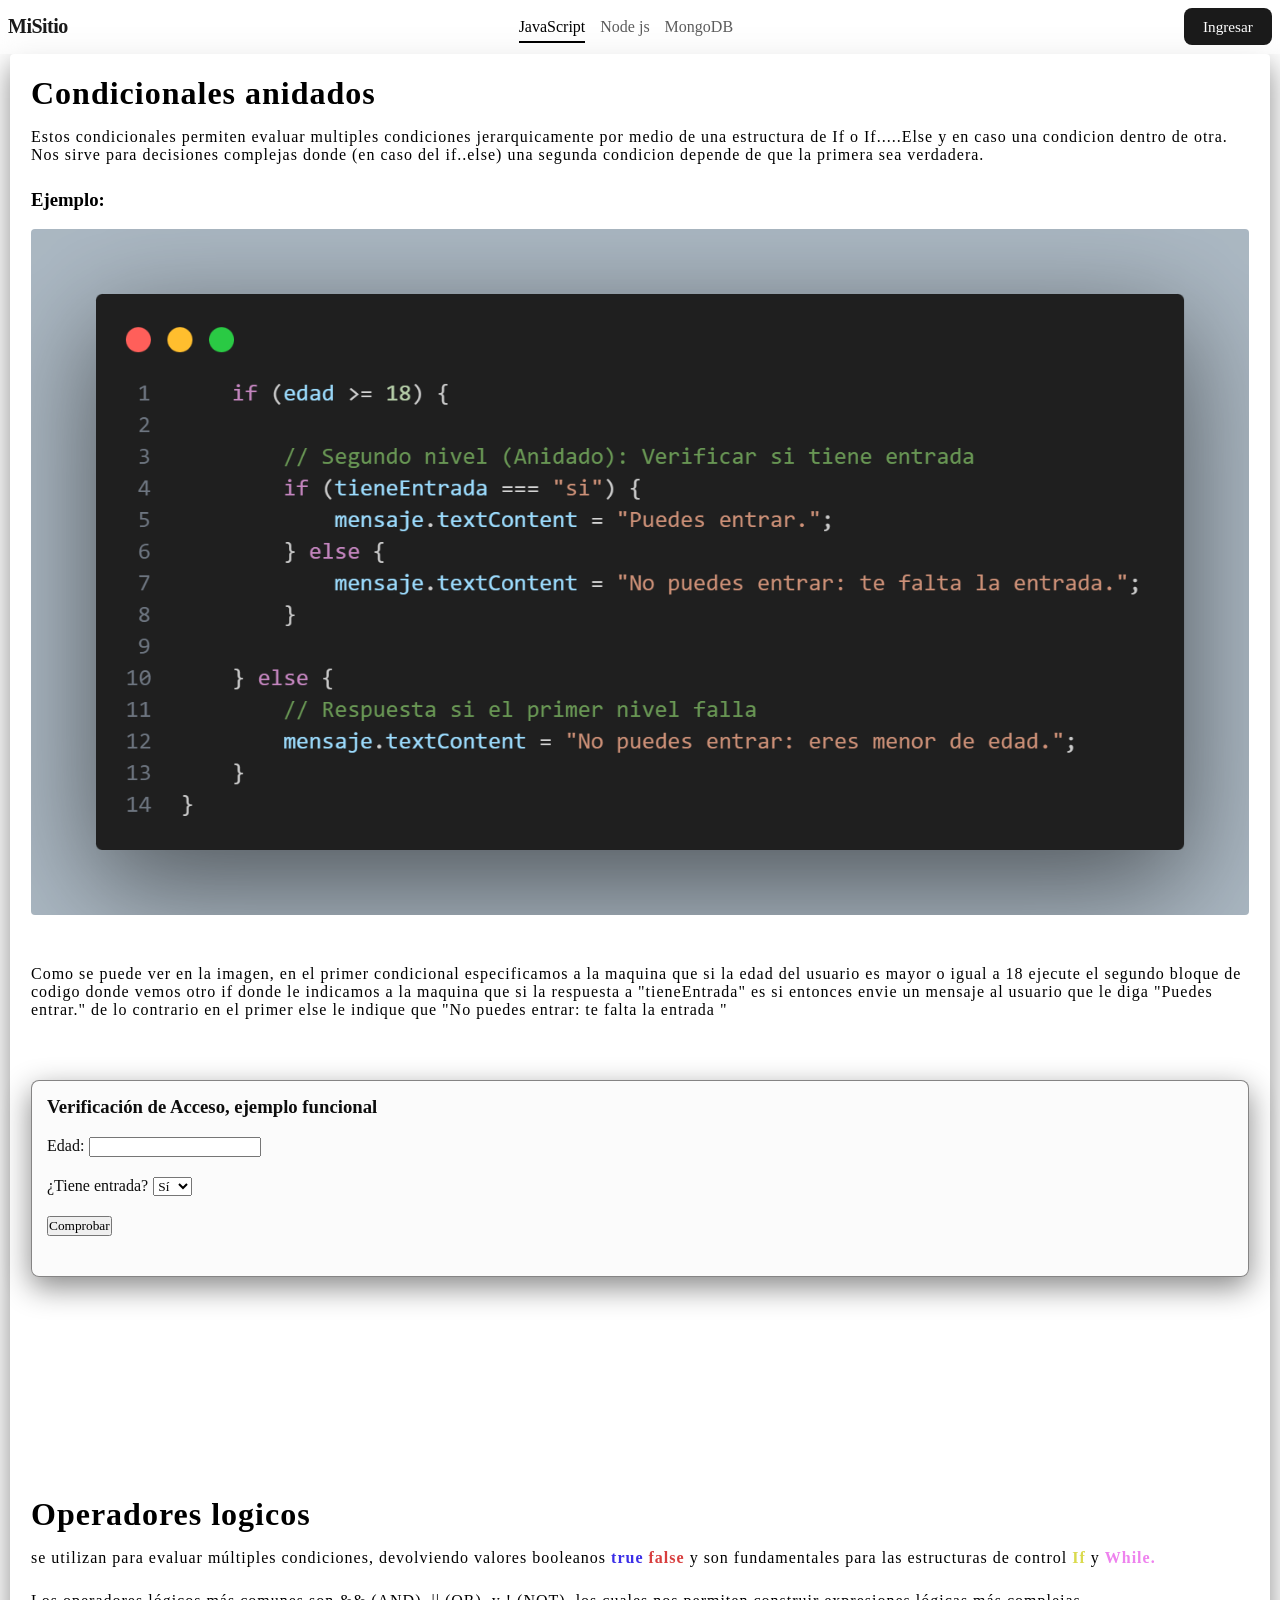
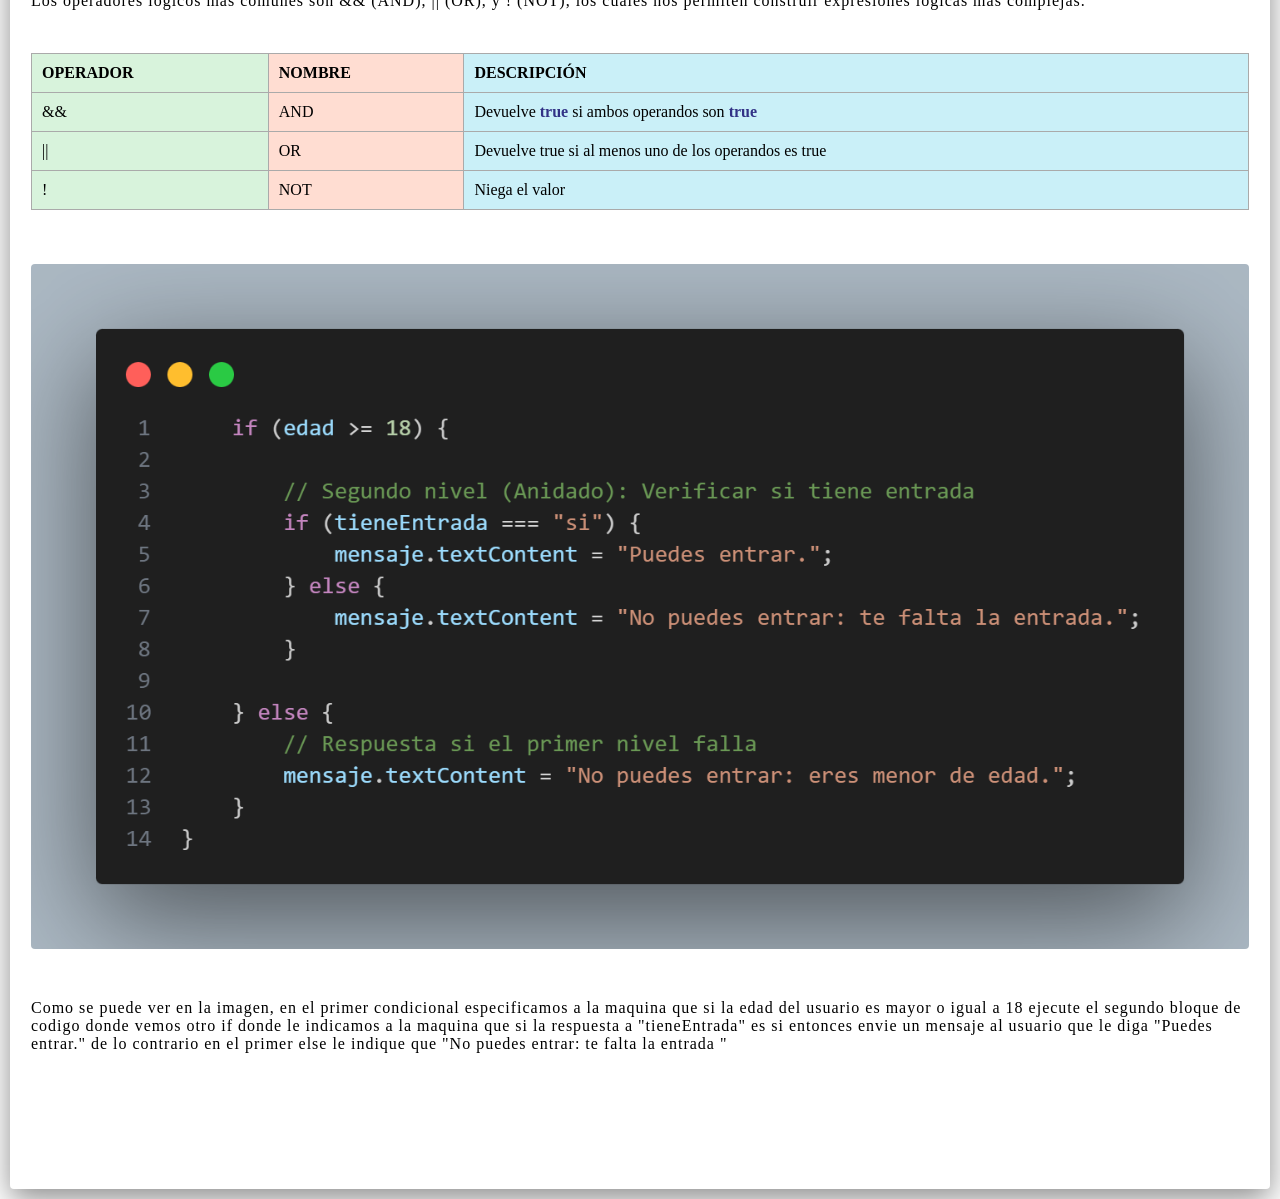
<file: index.html>
<!DOCTYPE html>
<html lang="en">
<head>
    <meta charset="UTF-8">
    <meta name="viewport" content="width=device-width, initial-scale=1.0">
    <title>JavaScript</title>
    <link rel="stylesheet" href="css/index.css">
</head>
<body>
    <nav class="navbar">
        <div class="nav-logo">
            <a href="index.html">MiSitio</a>
        </div>

        <ul class="nav-links">
            <li><a href="index.html" class="active">JavaScript</a></li>
            <li><a href="pages/Nodejs.html">Node js</a></li>
            <li><a href="pages/MongoDB.html">MongoDB</a></li>
        </ul>

        <div class="nav-actions">
            <a href="#" class="btn-nav">Ingresar</a>
        </div>
    </nav>



    
    <div class="contenedor-principal">
        <div class="condiconal-anidado">
            <h1>Condicionales anidados</h1>
            <p>Estos condicionales permiten evaluar multiples condiciones jerarquicamente por medio de una estructura de If o If.....Else y en caso una condicion dentro de otra. Nos sirve para decisiones complejas donde (en caso del if..else) una segunda condicion depende de que la primera sea verdadera.</p>
            <h3>Ejemplo:</h3>
        </div>

        <div class="contenedor-imagen">
            <img src="img/code.png" alt="">
            <p>Como se puede ver en la imagen, en el primer condicional especificamos a la maquina que si la edad del usuario es mayor o igual a 18 ejecute el segundo bloque de codigo donde vemos otro if donde le indicamos a la maquina que si la respuesta a "tieneEntrada" es si entonces envie un mensaje al usuario que le diga "Puedes entrar." de lo contrario en el primer else le indique que "No puedes entrar: te falta la entrada "</p>
        </div>
        <br><br>





        <div class="ejemplo-condicional-anidado">
        <h3>Verificación de Acceso, ejemplo funcional</h3>
        
        <label for="edad">Edad:</label>
        <input type="number" id="edad">
        <br><br>

        <label for="ticket">¿Tiene entrada?</label>
        <select id="ticket">
            <option value="si">Sí</option>
            <option value="no">No</option>
        </select>
        <br><br>

        <button onclick="verificar()">Comprobar</button>

        <p id="mensaje"></p>
        </div>

    





        
        <div class="operadores-logicos">
            <h1>Operadores logicos</h1>
            <p>se utilizan para evaluar múltiples condiciones, devolviendo valores booleanos  <b  style="color: rgb(58, 46, 231);">true</b><b style="color: rgb(216, 63, 63);"> false</b> y son fundamentales para las estructuras de control <b style="color: rgb(218, 218, 77);">If</b> y <b style="color: violet;">While.</b></p>
            <p>Los operadores lógicos más comunes son && (AND), || (OR), y ! (NOT), los cuales nos permiten construir expresiones lógicas más complejas.</p>
            <br>



            
            <div class="tabla-operadores-logicos">
                <table style="border-collapse: collapse; width: 100%; font-family: Arial, sans-serif; font-size: 16px;">
                <!-- Definir estilos por columna -->
                <colgroup>
                <col style="background-color: #D8F3DC; font-weight: bold;" />
                <col style="background-color: #FFDDD2;" />
                <col style="background-color: #CAF0F8;" />
                </colgroup>
                <!-- Encabezado de la tabla -->
                <thead>
                <tr>
                <th style="border: 1px solid #aaa; padding: 10px; text-align: left;">OPERADOR</th>
                <th style="border: 1px solid #aaa; padding: 10px; text-align: left;">NOMBRE</th>
                <th style="border: 1px solid #aaa; padding: 10px; text-align: left;">DESCRIPCIÓN</th>
                </tr>
                </thead>
                <!-- Cuerpo de la tabla -->
                <tbody>
                <tr>
                <td style="border: 1px solid #aaa; padding: 10px;">&&</td>
                <td style="border: 1px solid #aaa; padding: 10px;">AND</td>
                <td style="border: 1px solid #aaa; padding: 10px;">Devuelve <b style="color: rgb(50, 50, 134);">true </b>si ambos operandos son <b style="color: rgb(50, 50, 134);">true </b></td>
                </tr>
                <tr>
                <td style="border: 1px solid #aaa; padding: 10px;">||</td>
                <td style="border: 1px solid #aaa; padding: 10px;">OR</td>
                <td style="border: 1px solid #aaa; padding: 10px;">Devuelve true si al menos uno de los operandos es true</td>
                </tr>
                <tr>
                <td style="border: 1px solid #aaa; padding: 10px;">!</td>
                <td style="border: 1px solid #aaa; padding: 10px;">NOT</td>
                <td style="border: 1px solid #aaa; padding: 10px;">Niega el valor</td>
                </tr>
                </tbody>
                </table>
            </div>
            <br><br><br>
        </div>




        <div class="contenedor-imagen">
            <img src="img/code.png" alt="">
            <p>Como se puede ver en la imagen, en el primer condicional especificamos a la maquina que si la edad del usuario es mayor o igual a 18 ejecute el segundo bloque de codigo donde vemos otro if donde le indicamos a la maquina que si la respuesta a "tieneEntrada" es si entonces envie un mensaje al usuario que le diga "Puedes entrar." de lo contrario en el primer else le indique que "No puedes entrar: te falta la entrada "</p>
        </div>


        <br>
        <br>
        <br>
        <br>
        <br>
        













    </div>
    
    <script src="js/index.js"></script>
</body>
</html>
</file>
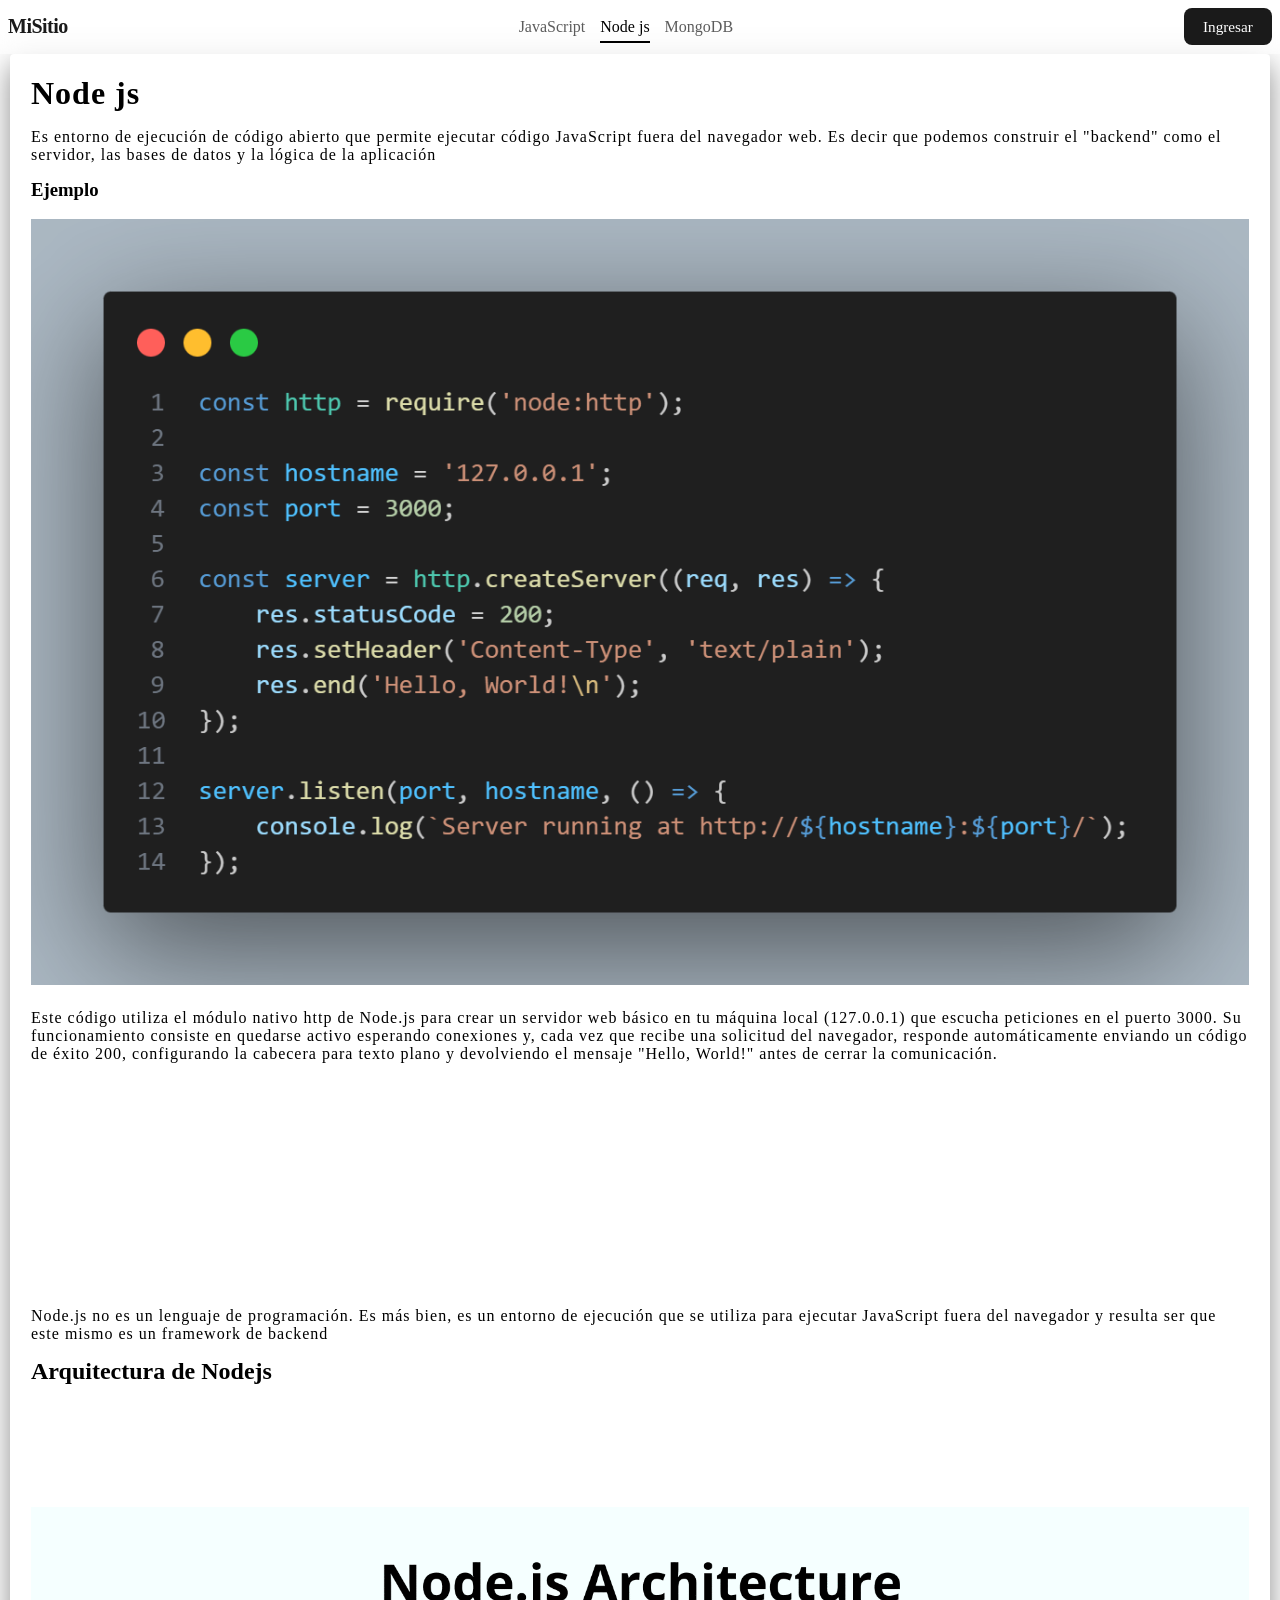
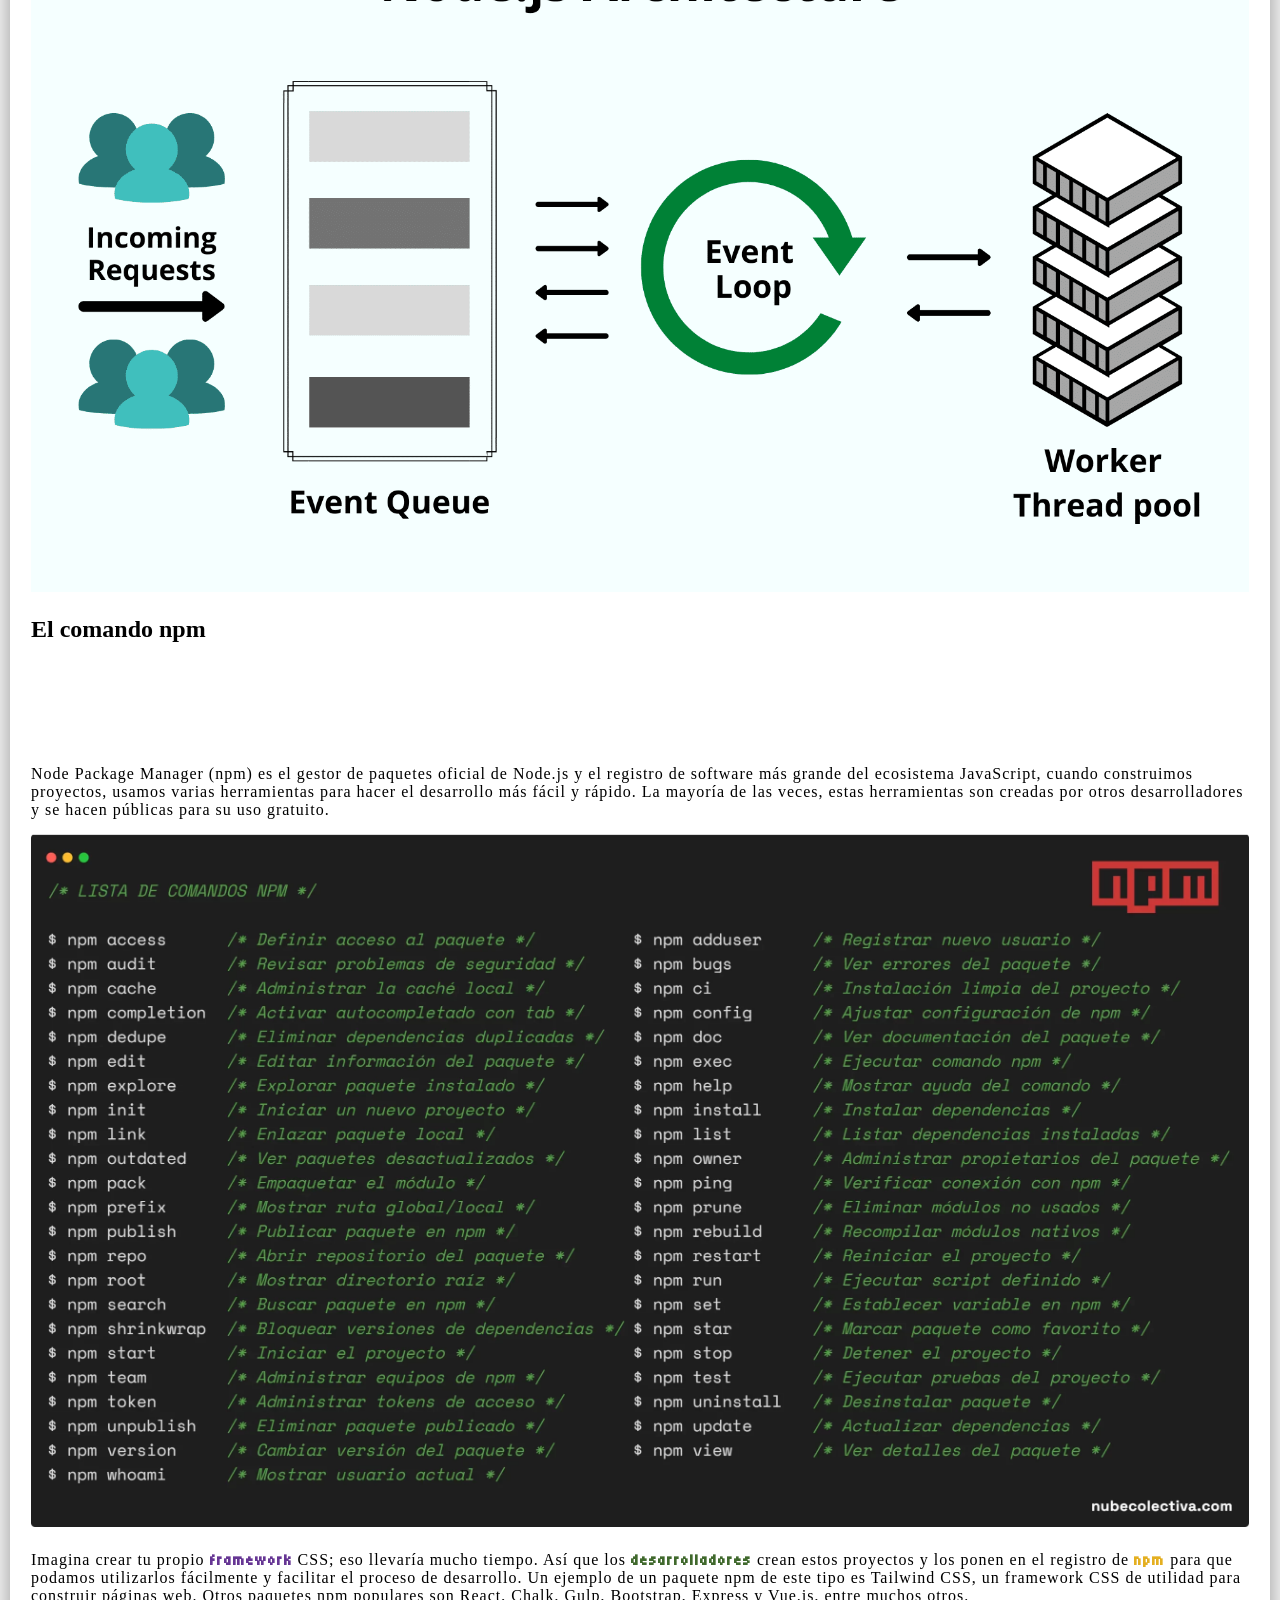
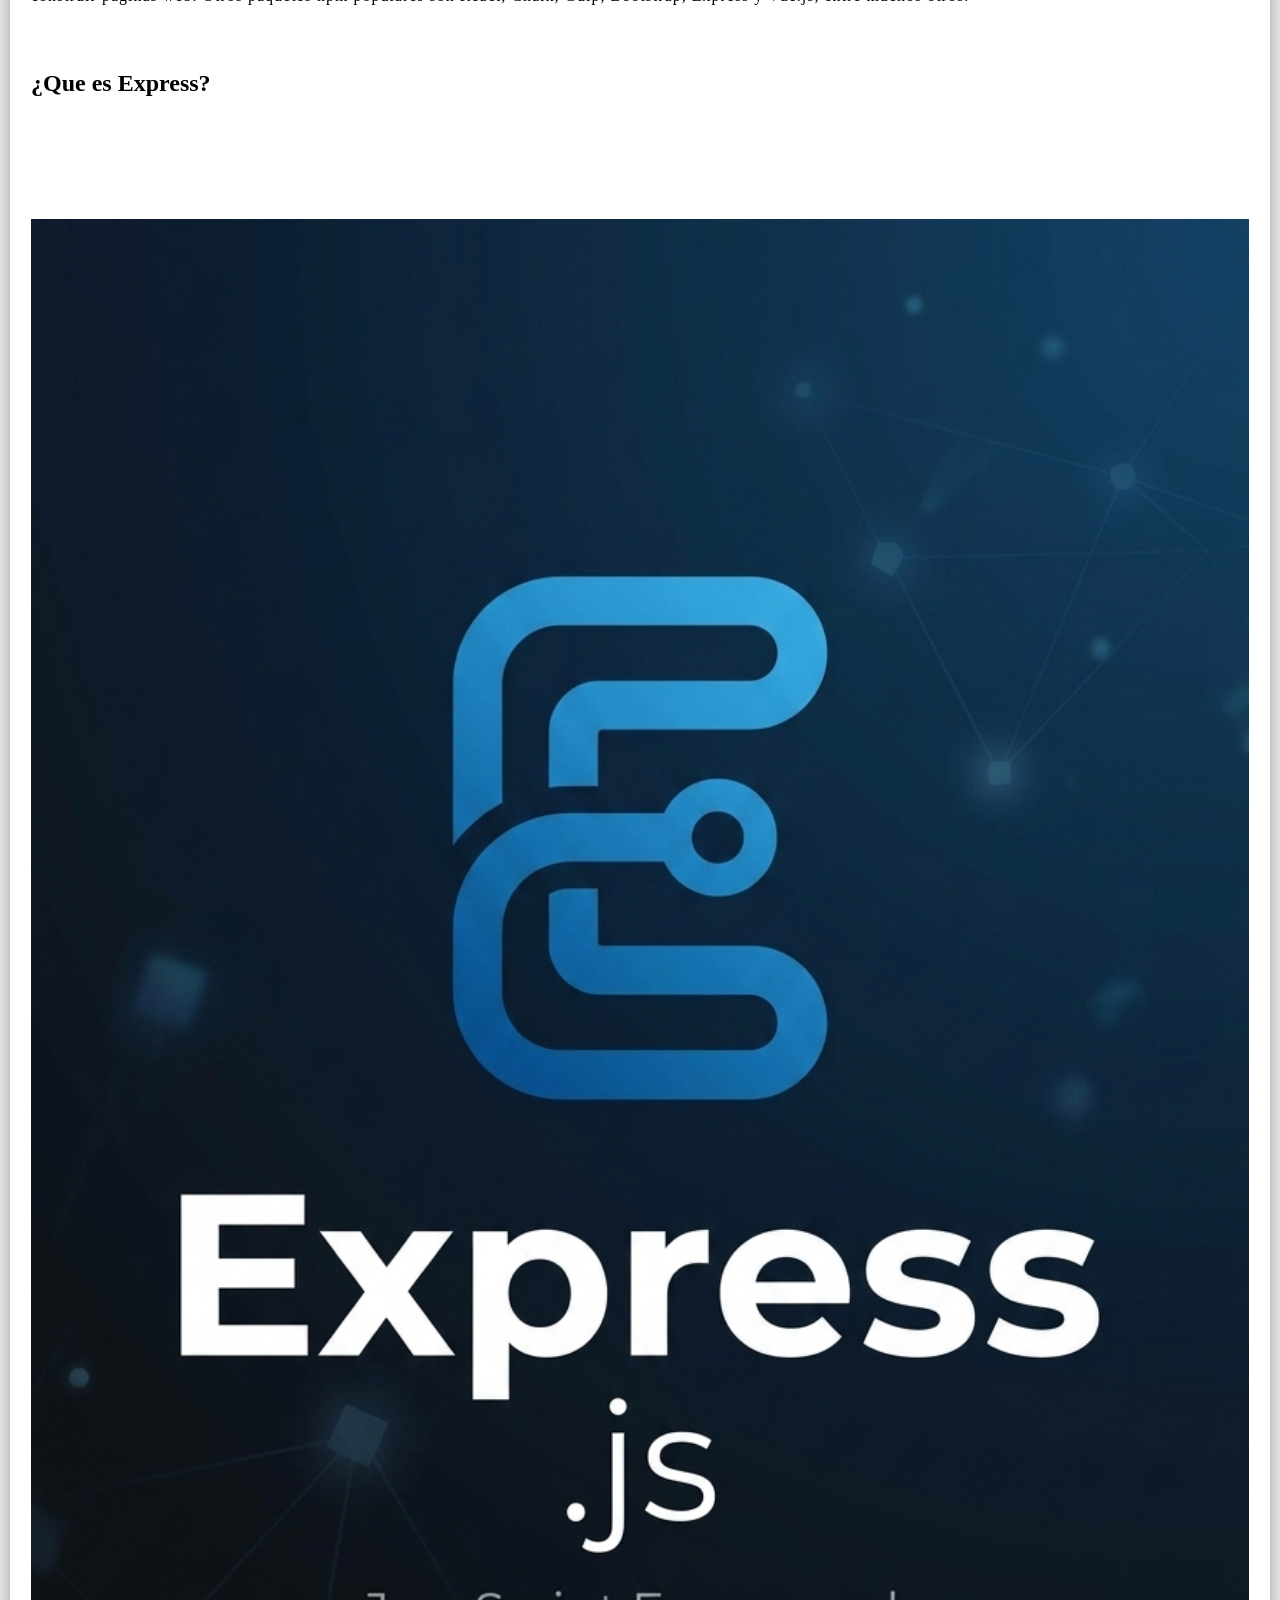
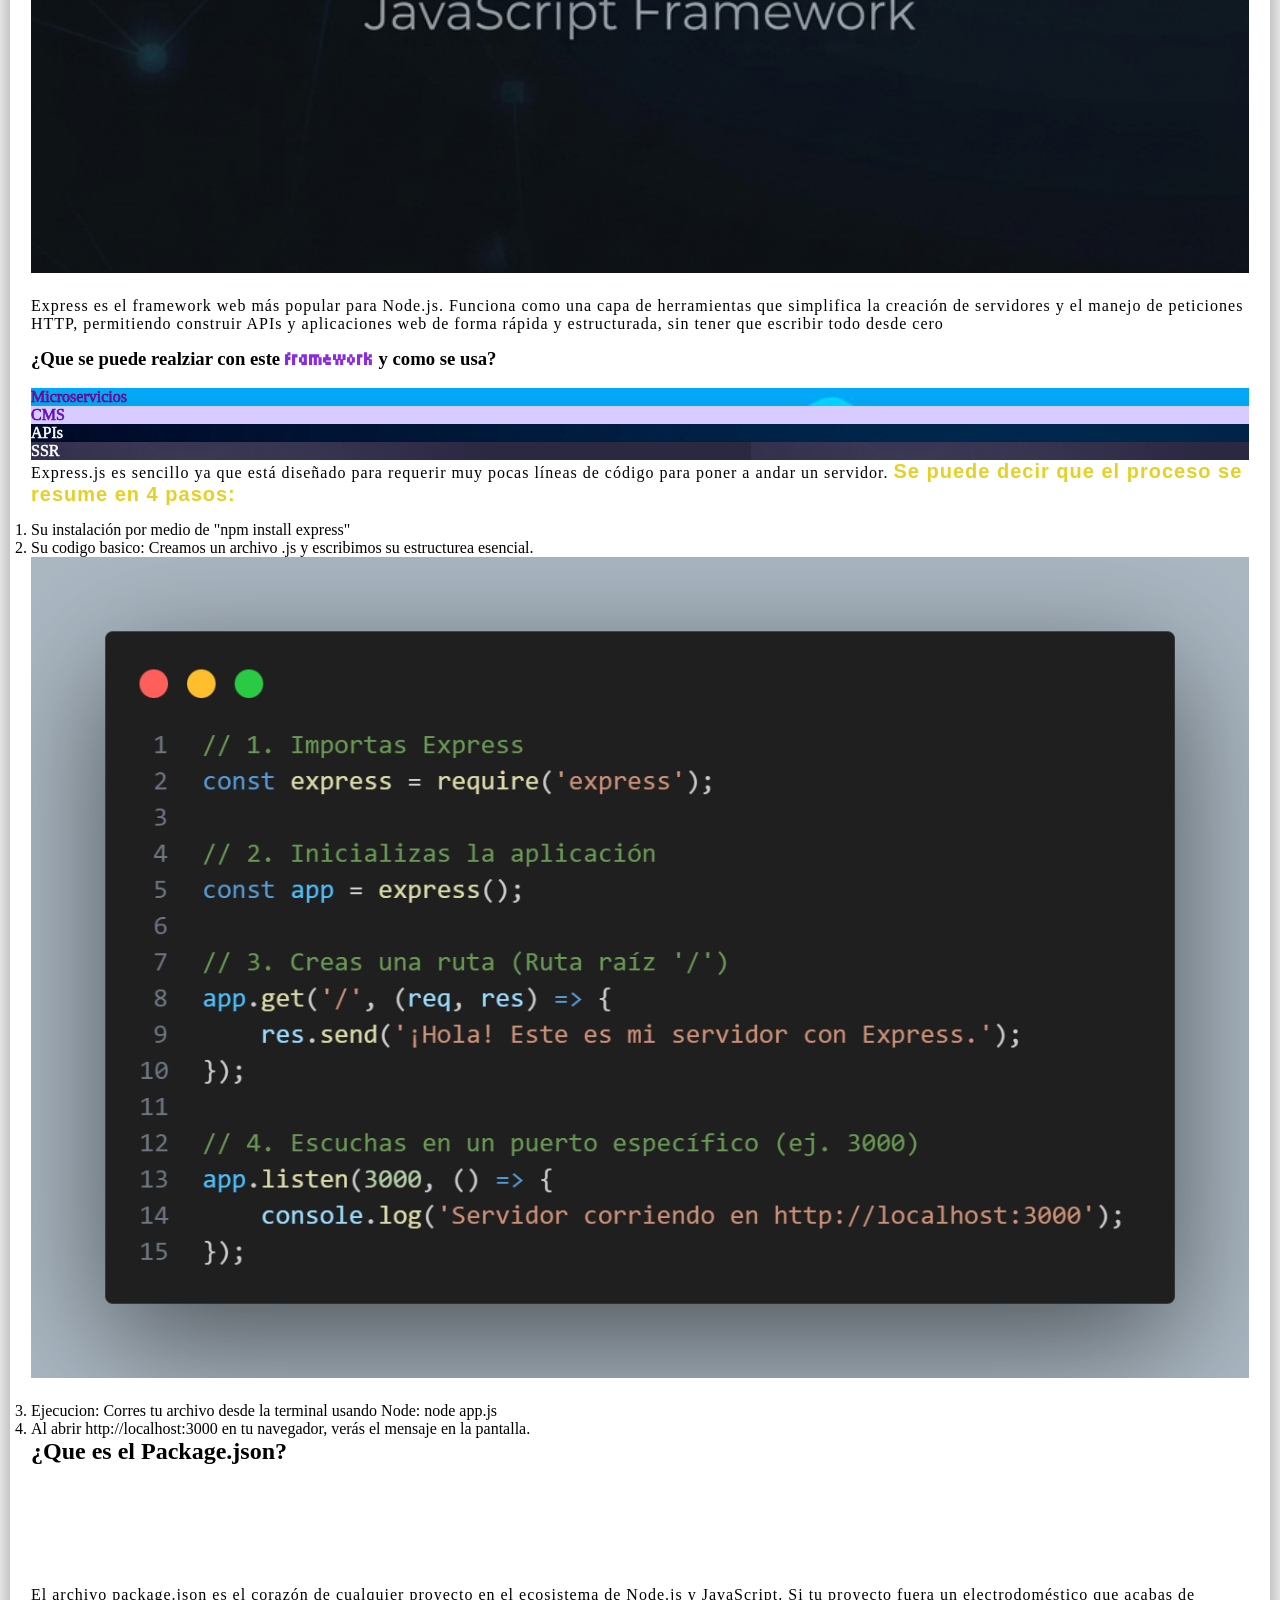
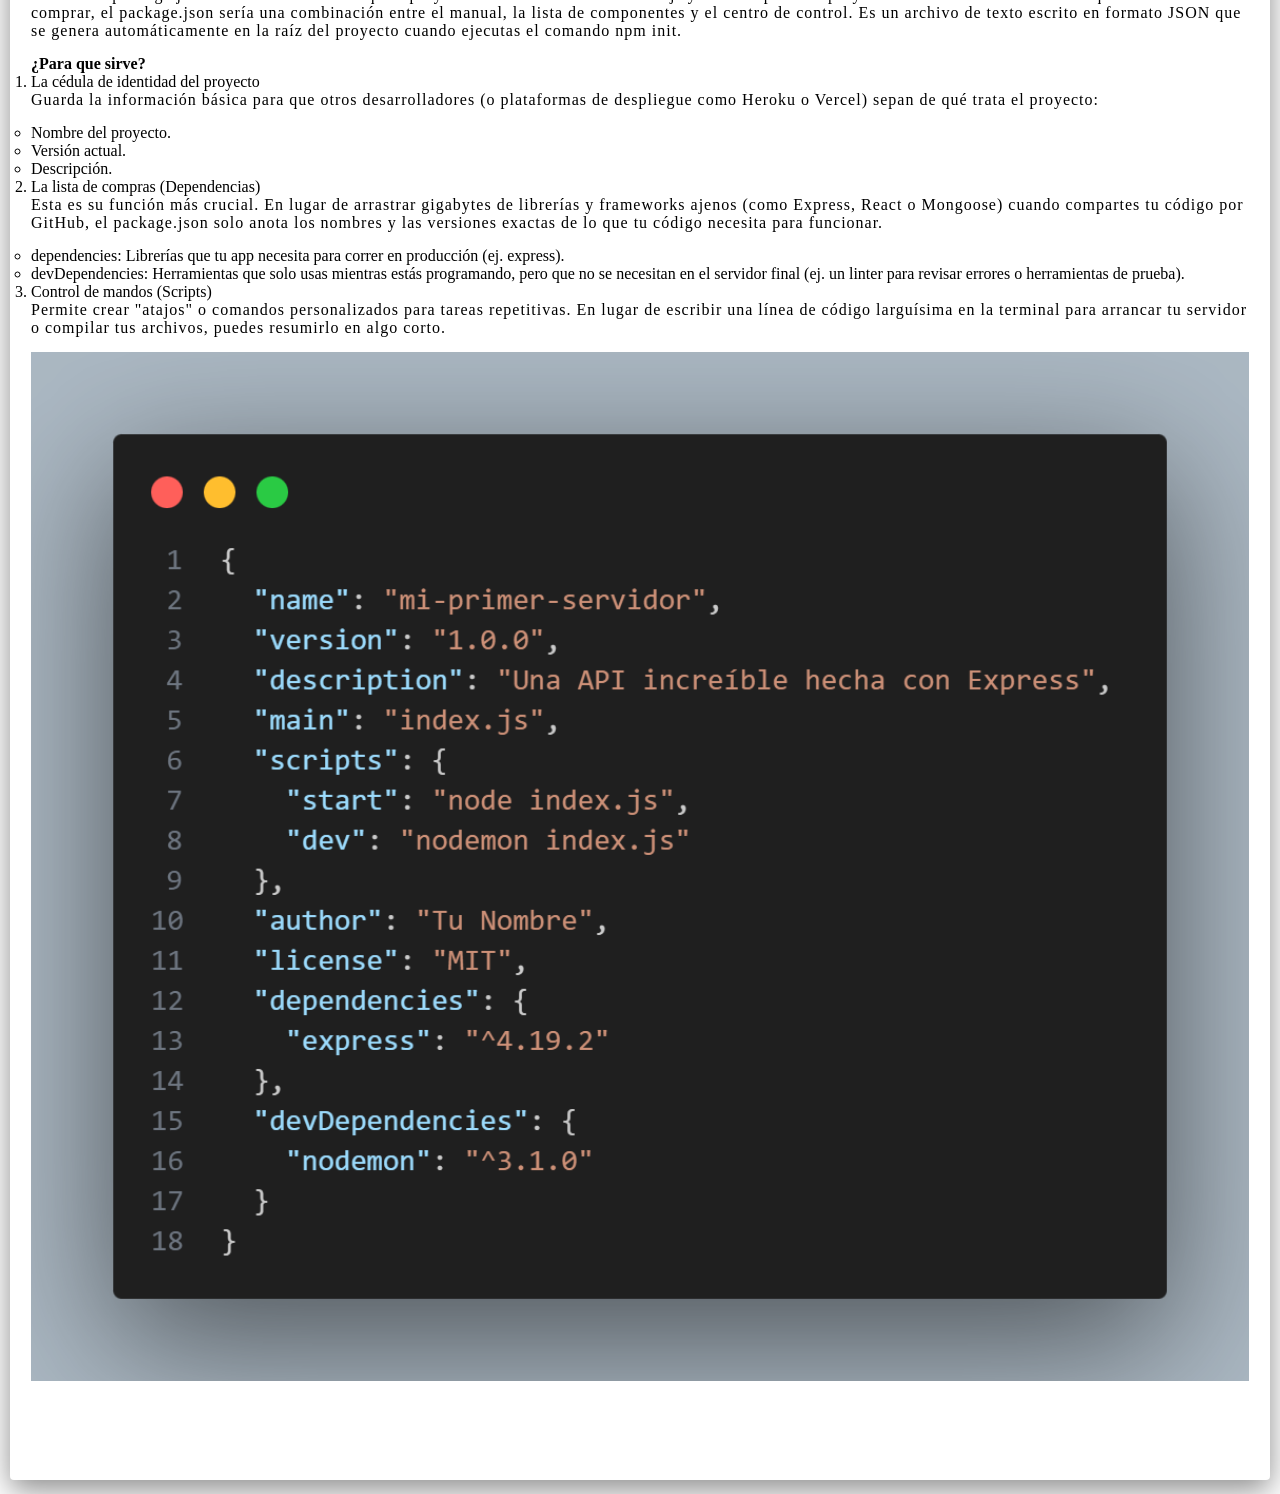
<file: pages/Nodejs.html>
<!DOCTYPE html>
<html lang="en">
<head>
    <meta charset="UTF-8">
    <meta name="viewport" content="width=device-width, initial-scale=1.0">
    <title>Nodejs</title>
    <link rel="preconnect" href="https://fonts.googleapis.com">
    <link rel="preconnect" href="https://fonts.gstatic.com" crossorigin>
    <link href="https://fonts.googleapis.com/css2?family=Tiny5&display=swap" rel="stylesheet">
    <link rel="stylesheet" href="../css/Nodejs.css">
</head>
<body>
        <nav class="navbar">
        <div class="nav-logo">
            <a href="../index.html">MiSitio</a>
        </div>

        <ul class="nav-links">
            <li><a href="../index.html">JavaScript</a></li>
            <li><a href="Nodejs.html" class="active" >Node js</a></li>
            <li><a href="MongoDB.html">MongoDB</a></li>
        </ul>

        <div class="nav-actions">
            <a href="#" class="btn-nav">Ingresar</a>
        </div>
    </nav>




        <div class="contenedor-principal">
            <div class="introduccion">
                <h1>Node js</h1>
                <p>Es entorno de ejecución de código abierto que permite ejecutar código JavaScript fuera del navegador web. Es decir que podemos construir el "backend" como el servidor, las bases de datos y la lógica de la aplicación</p>

                <h3>Ejemplo</h3>
                <div class="contenedor-imagen">
                    <img src="../img/ejemplo-nodejs.png" alt="">
                    <p>Este código utiliza el módulo nativo http de Node.js para crear un servidor web básico en tu máquina local (127.0.0.1) que escucha peticiones en el puerto 3000. Su funcionamiento consiste en quedarse activo esperando conexiones y, cada vez que recibe una solicitud del navegador, responde automáticamente enviando un código de éxito 200, configurando la cabecera para texto plano y devolviendo el mensaje "Hello, World!" antes de cerrar la comunicación.</p>
                </div>



                <p>Node.js no es un lenguaje de programación. Es más bien, es un entorno de ejecución que se utiliza para ejecutar JavaScript fuera del navegador y resulta ser que este mismo es un framework de backend</p>


                <h2>Arquitectura de Nodejs</h2>
                <img src="../img/Nodejs-Architecture.png" alt="">
            </div>




            <div class="comando-npm">
                <h2>El comando npm</h2>
                <p>Node Package Manager (npm) es el gestor de paquetes oficial de Node.js y el registro de software más grande del ecosistema JavaScript, cuando construimos proyectos, usamos varias herramientas para hacer el desarrollo más fácil y rápido. La mayoría de las veces, estas herramientas son creadas por otros desarrolladores y se hacen públicas para su uso gratuito.</p>

                <img src="../img/npm lista.webp" alt="">

                <p>Imagina crear tu propio <b style="color: rgb(102, 54, 148);">framework</b> CSS; eso llevaría mucho tiempo. Así que los <b style="color: rgb(64, 105, 45);">desarrolladores</b> crean estos proyectos y los ponen en el registro de <b style="color: rgb(228, 175, 32);">npm</b> para que podamos utilizarlos fácilmente y facilitar el proceso de desarrollo.

                Un ejemplo de un paquete npm de este tipo es Tailwind CSS, un framework CSS de utilidad para construir páginas web. Otros paquetes npm populares son React, Chalk, Gulp, Bootstrap, Express y Vue.js, entre muchos otros.</p>
            </div>



            <div class="express">
                <h2>¿Que es Express?</h2>
                <div class="express-imagen">
                    <img src="../img/Express js.png" alt="">
                    <p>Express es el framework web más popular para Node.js. Funciona como una capa de herramientas que simplifica la creación de servidores y el manejo de peticiones HTTP, permitiendo construir APIs y aplicaciones web de forma rápida y estructurada, sin tener que escribir todo desde cero</p>
                </div>

                <h3>¿Que se puede realziar con este <b style="color: blueviolet;">framework</b> y como se usa?</h3>




                <div class="grid-ejemplos">
                    <div class="cards" style="background-image: url(../img/Microservicios.jpg);color: rgb(148, 0, 148); -webkit-text-stroke: 0.6px#6c0086;">Microservicios</div>

                    <div class="cards" title="(Sistemas de Gestión de Contenido)" style="background-image: url(../img/cms.png); color: rgb(112, 11, 194); -webkit-text-stroke: 0.6px#5809be;">CMS</div>

                    <div class="cards" style="background-image: url(../img/API.png); color: rgb(255, 255, 255); -webkit-text-stroke: 0.6px#ffffff;">APIs</div>

                    <div class="cards" title="(Renderizado en el Servidor)" style="background-image: url(../img/SSR.jpg); color: rgb(255, 255, 255); -webkit-text-stroke: 0.6px#ffffff;">SSR</div>
                </div>
                <P>Express.js es sencillo ya que está diseñado para requerir muy pocas líneas de código para poner a andar un servidor. <b style="font-size: 20px; font-family:'Gill Sans', 'Gill Sans MT', Calibri, 'Trebuchet MS', sans-serif; color: rgb(231, 208, 36);">Se puede decir que el proceso se resume en 4 pasos:</b></P>



                <div class="contenedor-lista">
                    <ol>
                        <li>Su instalación por medio de "npm install express"</li>
                        <li>Su codigo basico: Creamos un archivo .js y escribimos su estructurea esencial.
                            <img src="../img/estructura de express.png" alt="">
                        </li>
                        <li>Ejecucion: Corres tu archivo desde la terminal usando Node: node app.js</li>
                        <li>Al abrir http://localhost:3000 en tu navegador, verás el mensaje en la pantalla.</li>
                    </ol>
                </div>
            </div>




            <div class="package-json">
                <h2>¿Que es el Package.json?</h2>

                <p>El archivo package.json es el corazón de cualquier proyecto en el ecosistema de Node.js y JavaScript. Si tu proyecto fuera un electrodoméstico que acabas de comprar, el package.json sería una combinación entre el manual, la lista de componentes y el centro de control.

                Es un archivo de texto escrito en formato JSON que se genera automáticamente en la raíz del proyecto cuando ejecutas el comando npm init.</p>

                <h4>¿Para que sirve?</h4>
                <ol>
                    <li>La cédula de identidad del proyecto
                        <p>Guarda la información básica para que otros desarrolladores (o plataformas de despliegue como Heroku o Vercel) sepan de qué trata el proyecto:</p>
                        <ul>
                            <li>Nombre del proyecto.</li>
                            <li>Versión actual.</li>
                            <li>Descripción.</li>
                        </ul>
                    </li>
                    <li>La lista de compras (Dependencias)
                        <p>Esta es su función más crucial. En lugar de arrastrar gigabytes de librerías y frameworks ajenos (como Express, React o Mongoose) cuando compartes tu código por GitHub, el package.json solo anota los nombres y las versiones exactas de lo que tu código necesita para funcionar.</p>
                        <ul>
                            <li>dependencies: Librerías que tu app necesita para correr en producción (ej. express).</li>
                            <li>devDependencies: Herramientas que solo usas mientras estás programando, pero que no se necesitan en el servidor final (ej. un linter para revisar errores o herramientas de prueba).</li>
                        </ul>
                    </li>
                    <li>
                        Control de mandos (Scripts)
                        <p>Permite crear "atajos" o comandos personalizados para tareas repetitivas. En lugar de escribir una línea de código larguísima en la terminal para arrancar tu servidor o compilar tus archivos, puedes resumirlo en algo corto.</p>
                        <img src="../img/estructura json.png" alt="">
                    </li>
                </ol>
            </div>

            <br><br><br>

        </div>
</body>
</html>
</file>
<file: css/index.css>
*{
    box-sizing: border-box;
    margin: 0;
    padding: 0;
    font-family: Cambria, Cochin, Georgia, Times, 'Times New Roman', serif;
}




.navbar {
    display: flex;
    justify-content: space-between; /* Separa el logo, los links y el botón */
    align-items: center;
    padding: 8px 8px;
    background-color: rgba(255, 255, 255, 0.507); /* Fondo blanco sutilmente translúcido */
    -webkit-backdrop-filter: blur(80px);
    backdrop-filter: blur(10px); /* Suaviza lo que pase por detrás al hacer scroll */
    border-bottom: 1px solid rgba(0, 0, 0, 0);
    position: sticky; /* Se queda fija arriba al hacer scroll si lo deseas */
    top: 0;
    z-index: 1000;
    font-family: system-ui, -apple-system, sans-serif;
}

/* 2. Estilo del Logo */
.nav-logo a {
    font-size: 20px;
    font-weight: 700;
    color: #1a1a1a;
    text-decoration: none;
    letter-spacing: -0.5px;
}

/* 3. Lista de Enlaces (Menú) */
.nav-links {
    display: flex;
    list-style: none;
    gap: 15px; /* Espaciado uniforme entre pestañas */
    margin: 0;
    padding: 0;
}

.nav-links a {
    text-decoration: none;
    color: #5c5c5c;
    font-weight: 500;
    font-size: 16px;
    transition: color 0.25s ease;
    position: relative;
    padding: 0.5rem 0;
}

/* Efecto Hover: Cambio de color */
.nav-links a:hover,
.nav-links a.active {
  color: #000000; /* Se oscurece al pasar el cursor o estar activo */
}

/* Línea animada debajo de los links al pasar el cursor */
.nav-links a::after {
    content: '';
    position: absolute;
    bottom: 0;
    left: 0;
    width: 100%;
    height: 2px;
    background-color: #000000;
    transform: scaleX(0); /* Oculta la línea inicialmente */
    transform-origin: right;
    transition: transform 0.3s ease;
}

.nav-links a:hover::after,
.nav-links a.active::after {
    transform: scaleX(1); /* Muestra la línea expandiéndose */
    transform-origin: left;
}

/* 4. Botón de Acción Dedicado */
.btn-nav {
    text-decoration: none;
    background-color: #1a1a1a;
    color: #ffffff;
    padding: 0.6rem 1.2rem;
    border-radius: 8px;
    font-weight: 500;
    font-size: 0.95rem;
    transition: background-color 0.2s ease, transform 0.1s ease;
    display: inline-block;
}

.btn-nav:hover {
    background-color: #333333;
}

.btn-nav:active {
  transform: scale(0.97); /* Efecto visual de clic */
}












.contenedor-principal{
    margin: 0px 10px 10px 10px;
    padding: 20px 20px 20px 20px;
    background-color: rgba(240, 255, 255, 0);
    display: flex;
    flex-direction: column;
    -webkit-backdrop-filter: blur(35px);
    backdrop-filter: blur(35px); /* Potente desenfoque del fondo detrás del cristal */
    border-radius: 4px;
    border: 1px solid rgba(41, 40, 40, 0); 
    box-shadow: 0 10px 30px rgba(0, 0, 0, 0.452); /* Sombra suave para dar profundidad */
}

p{
    letter-spacing: 1px;
    margin-bottom: 25px;
}

h1{
    letter-spacing: 1px;
    margin-bottom: 16px;
}


h3{
    margin-bottom: 18px;
}




img{
    width:100%;
    height: 90%;
    margin-bottom: 20px;
    border-radius: 4px;
}



/* Parte inicial, sobre condicionales anidados, textos */
.condiconal-anidado{
    color: black;
}


/* Estilos de formulario verificacion de acceso */
.ejemplo-condicional-anidado{
    width: 100%;
    padding: 15px 0 15px 15px;
    background: rgba(240, 240, 240, 0.308); /* Fondo semi-transparente */
    -webkit-backdrop-filter: blur(35px);
    backdrop-filter: blur(35px); /* Potente desenfoque del fondo detrás del cristal */
    border-radius: 8px;
    border: 1px solid rgba(41, 40, 40, 0.562); 
    box-shadow: 0 10px 30px rgba(0, 0, 0, 0.473); /* Sombra suave para dar profundidad */
    
    color: rgba(0, 0, 0, 0.95); /* Color de texto blanco integrado */
    font-family: system-ui, -apple-system, sans-serif;
    box-sizing: border-box;
}







/* Parte de la primera imagen */
.contenedor-imagen{
    display: flex;
    flex-direction: column;
    align-items: center;
    justify-content: center;
    gap: 30px;
}

.operadores-logicos{
    margin-top: 18%;
}

.tabla-operadores-logicos{
    width: 100%;
    height: 20%;
    margin: 0 0 0 0;
}
</file>
<file: css/Nodejs.css>
*{
    box-sizing: border-box;
    margin: 0;
    padding: 0;
    font-family: Cambria, Cochin, Georgia, Times, 'Times New Roman', serif;
}



.navbar {
    display: flex;
    justify-content: space-between; /* Separa el logo, los links y el botón */
    align-items: center;
    padding: 8px 8px;
    background-color: rgba(255, 255, 255, 0.507); /* Fondo blanco sutilmente translúcido */
    backdrop-filter: blur(10px); /* Suaviza lo que pase por detrás al hacer scroll */
    -webkit-backdrop-filter: blur(80px);
    border-bottom: 1px solid rgba(0, 0, 0, 0);
    position: sticky; /* Se queda fija arriba al hacer scroll si lo deseas */
    top: 0;
    z-index: 1000;
    font-family: system-ui, -apple-system, sans-serif;
}

/* 2. Estilo del Logo */
.nav-logo a {
    font-size: 20px;
    font-weight: 700;
    color: #1a1a1a;
    text-decoration: none;
    letter-spacing: -0.5px;
}

/* 3. Lista de Enlaces (Menú) */
.nav-links {
    display: flex;
    list-style: none;
    gap: 15px; /* Espaciado uniforme entre pestañas */
    margin: 0;
    padding: 0;
}

.nav-links a {
    text-decoration: none;
    color: #5c5c5c;
    font-weight: 500;
    font-size: 16px;
    transition: color 0.25s ease;
    position: relative;
    padding: 0.5rem 0;
}

/* Efecto Hover: Cambio de color */
.nav-links a:hover,
.nav-links a.active {
  color: #000000; /* Se oscurece al pasar el cursor o estar activo */
}

/* Línea animada debajo de los links al pasar el cursor */
.nav-links a::after {
    content: '';
    position: absolute;
    bottom: 0;
    left: 0;
    width: 100%;
    height: 2px;
    background-color: #000000;
    transform: scaleX(0); /* Oculta la línea inicialmente */
    transform-origin: right;
    transition: transform 0.3s ease;
}

.nav-links a:hover::after,
.nav-links a.active::after {
    transform: scaleX(1); /* Muestra la línea expandiéndose */
    transform-origin: left;
}

/* 4. Botón de Acción Dedicado */
.btn-nav {
    text-decoration: none;
    background-color: #1a1a1a;
    color: #ffffff;
    padding: 0.6rem 1.2rem;
    border-radius: 8px;
    font-weight: 500;
    font-size: 0.95rem;
    transition: background-color 0.2s ease, transform 0.1s ease;
    display: inline-block;
}

.btn-nav:hover {
    background-color: #333333;
}

.btn-nav:active {
  transform: scale(0.97); /* Efecto visual de clic */
}








.contenedor-principal{
    margin: 0px 10px 14px 10px;
    padding: 20px 20px 20px 20px;
    background-color: rgba(240, 255, 255, 0);
    display: flex;
    flex-direction: column;
    backdrop-filter: blur(35px); /* Potente desenfoque del fondo detrás del cristal */
    -webkit-backdrop-filter: blur(35px);
    border-radius: 4px;
    border: 1px solid rgba(41, 40, 40, 0); 
    box-shadow: 0 10px 30px rgba(0, 0, 0, 0.452); /* Sombra suave para dar profundidad */
}



p{
    letter-spacing: 1px;
    margin-bottom: 15px;
}

h1{
    letter-spacing: 1px;
    margin-bottom: 16px;
}

h2{
    margin-bottom: 10%;
}

h3{
    margin-bottom: 18px;
}

b{
    font-family: "Tiny5", sans-serif;
}
img{
    width:100%;
    height: 90%;
    margin-bottom: 20px;
}

.contenedor-imagen{
    margin-bottom: 20%;
}






.comando-npm{
    
}



.express{
    margin-top: 50px;
}
</file>
